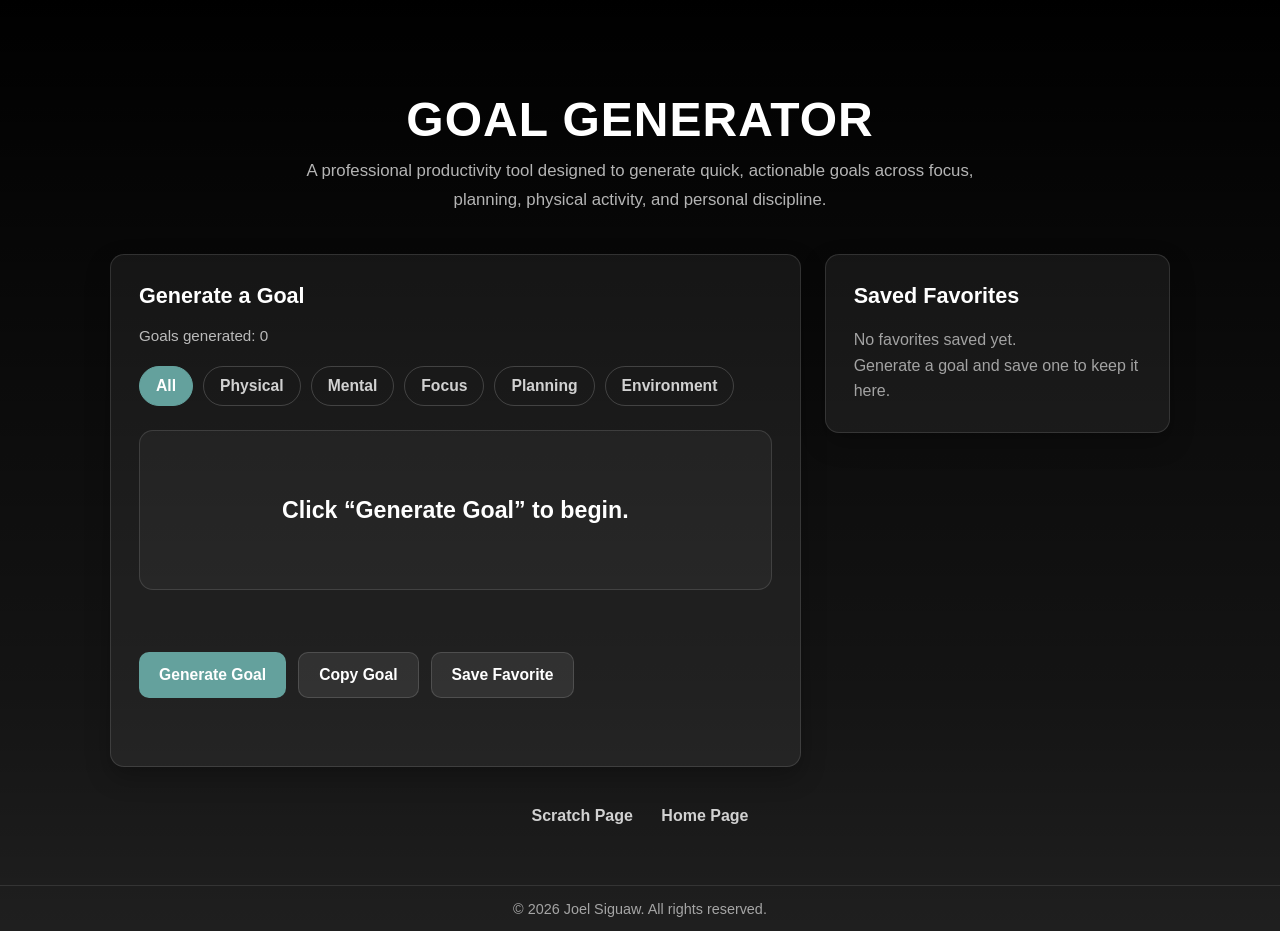
<file: ai-app.html>
<!DOCTYPE html>
<html lang="en">
<head>
    <meta charset="UTF-8">
    <meta name="viewport" content="width=device-width, initial-scale=1.0">
    <title>Goal Generator | Joel Siguaw</title>
    <style>
        * {
            box-sizing: border-box;
        }

        body {
            margin: 0;
            font-family: Arial, Helvetica, sans-serif;
            background: linear-gradient(to bottom, #000 0%, rgba(0, 0, 0, 0.92) 75%, rgba(0, 0, 0, 0.88) 100%);
            color: white;
            min-height: 100vh;
        }

        .container {
            max-width: 1100px;
            margin: 0 auto;
            padding: 60px 20px;
        }

        .hero {
            text-align: center;
            margin-bottom: 40px;
        }

        .hero h1 {
            font-size: 3rem;
            margin-bottom: 10px;
            text-transform: uppercase;
            letter-spacing: 1px;
        }

        .hero p {
            max-width: 700px;
            margin: 0 auto;
            color: rgba(255, 255, 255, 0.7);
            line-height: 1.7;
            font-size: 1.05rem;
        }

        .app-grid {
            display: grid;
            grid-template-columns: 2fr 1fr;
            gap: 24px;
            align-items: start;
        }

        .panel {
            background: rgba(255, 255, 255, 0.06);
            border: 1px solid rgba(255, 255, 255, 0.12);
            border-radius: 14px;
            padding: 28px;
            box-shadow: 0 10px 24px rgba(0, 0, 0, 0.25);
        }

        .panel h2 {
            margin-top: 0;
            margin-bottom: 18px;
            font-size: 1.35rem;
            color: white;
        }

        .stats {
            font-size: 0.95rem;
            color: rgba(255, 255, 255, 0.7);
            margin-bottom: 22px;
        }

        .category-buttons {
            display: flex;
            flex-wrap: wrap;
            gap: 10px;
            margin-bottom: 24px;
        }

        .category-btn {
            background: transparent;
            color: rgba(255, 255, 255, 0.8);
            border: 1px solid rgba(255, 255, 255, 0.18);
            padding: 10px 16px;
            border-radius: 999px;
            cursor: pointer;
            font-weight: 600;
            transition: all 0.25s ease;
        }

        .category-btn:hover,
        .category-btn.active {
            background-color: #64a19d;
            color: white;
            border-color: #64a19d;
        }

        .goal-box {
            min-height: 160px;
            background: rgba(255, 255, 255, 0.04);
            border: 1px solid rgba(255, 255, 255, 0.12);
            border-radius: 14px;
            padding: 28px;
            display: flex;
            align-items: center;
            justify-content: center;
            text-align: center;
            font-size: 1.45rem;
            font-weight: 700;
            line-height: 1.5;
            margin-bottom: 16px;
        }

        .goal-meta {
            min-height: 24px;
            color: rgba(255, 255, 255, 0.72);
            margin-bottom: 22px;
            text-align: center;
        }

        .button-row {
            display: flex;
            flex-wrap: wrap;
            gap: 12px;
        }

        button {
            border: none;
            border-radius: 10px;
            padding: 13px 20px;
            font-size: 0.98rem;
            font-weight: 700;
            cursor: pointer;
            transition: all 0.25s ease;
        }

        .primary-btn {
            background-color: #64a19d;
            color: white;
        }

        .primary-btn:hover {
            background-color: #78b4af;
            transform: translateY(-2px);
        }

        .secondary-btn {
            background-color: rgba(255, 255, 255, 0.08);
            color: white;
            border: 1px solid rgba(255, 255, 255, 0.14);
        }

        .secondary-btn:hover {
            background-color: rgba(255, 255, 255, 0.14);
            transform: translateY(-2px);
        }

        .message-box {
            margin-top: 16px;
            min-height: 24px;
            color: #d8f3dc;
            font-size: 0.95rem;
        }

        .favorites-list {
            display: flex;
            flex-direction: column;
            gap: 12px;
        }

        .favorite-item {
            background: rgba(255, 255, 255, 0.04);
            border: 1px solid rgba(255, 255, 255, 0.10);
            border-radius: 12px;
            padding: 14px;
            text-align: left;
        }

        .favorite-item p {
            margin: 0 0 10px 0;
            color: white;
            line-height: 1.5;
        }

        .favorite-actions {
            display: flex;
            gap: 8px;
            flex-wrap: wrap;
        }

        .favorite-actions button {
            font-size: 0.85rem;
            padding: 8px 12px;
        }

        .empty-state {
            color: rgba(255, 255, 255, 0.6);
            line-height: 1.6;
        }

        .nav-links {
            margin-top: 40px;
            text-align: center;
        }

        .nav-links a {
            color: rgba(255, 255, 255, 0.8);
            text-decoration: none;
            margin: 0 12px;
            font-weight: 700;
            transition: color 0.25s ease;
        }

        .nav-links a:hover {
            color: white;
            text-decoration: underline;
        }


        .footer {
            margin-top: 0px;
            padding: 0px;
            text-align: center;
            font-size: 0.9rem;
            color: rgba(255, 255, 255, 0.6);
            border-top: 1px solid rgba(255, 255, 255, 0.1); 
        }

        @media (max-width: 850px) {
            .app-grid {
                grid-template-columns: 1fr;
            }

            .hero h1 {
                font-size: 2.4rem;
            }

            .goal-box {
                font-size: 1.2rem;
                min-height: 140px;
            }
        }

    </style>
</head>
<body>
    <div class="container">
        <div class="hero">
            <h1>Goal Generator</h1>
            <p>
                A professional productivity tool designed to generate quick, actionable goals across focus, planning, physical activity, and personal discipline.
            </p>
        </div>

        <div class="app-grid">
            <div class="panel">
                <h2>Generate a Goal</h2>
                <div class="stats">
                    Goals generated: <span id="goalCount">0</span>
                </div>

                <div class="category-buttons">
                    <button class="category-btn active" onclick="setCategory('All', this)">All</button>
                    <button class="category-btn" onclick="setCategory('Physical', this)">Physical</button>
                    <button class="category-btn" onclick="setCategory('Mental', this)">Mental</button>
                    <button class="category-btn" onclick="setCategory('Focus', this)">Focus</button>
                    <button class="category-btn" onclick="setCategory('Planning', this)">Planning</button>
                    <button class="category-btn" onclick="setCategory('Environment', this)">Environment</button>
                </div>

                <div class="goal-box" id="goalBox">
                    Click “Generate Goal” to begin.
                </div>

                <div class="goal-meta" id="goalCategory"></div>

                <div class="button-row">
                    <button class="primary-btn" onclick="generateGoal()">Generate Goal</button>
                    <button class="secondary-btn" onclick="copyGoal()">Copy Goal</button>
                    <button class="secondary-btn" onclick="saveFavorite()">Save Favorite</button>
                </div>

                <div class="message-box" id="messageBox"></div>
            </div>

            <div class="panel">
                <h2>Saved Favorites</h2>
                <div id="favoritesContainer" class="favorites-list"></div>
            </div>
        </div>

        <div class="nav-links">
            <a href="fromscratch.html">Scratch Page</a>
            <a href="index.html">Home Page</a>
        </div>
    </div>

    <script>
        const goals = [
            { text: "Do 25 pushups right now.", category: "Physical" },
            { text: "Run or jog for 1 mile.", category: "Physical" },
            { text: "Do 50 bodyweight squats.", category: "Physical" },
            { text: "Drink a full glass of water and stretch for 5 minutes.", category: "Physical" },
            { text: "Go on a 10-minute walk without your phone.", category: "Mental" },
            { text: "Read for 10 minutes with full focus.", category: "Mental" },
            { text: "Spend 10 minutes outside and breathe deeply.", category: "Mental" },
            { text: "Text someone you care about and check in.", category: "Mental" },
            { text: "Put your phone away and focus on one task for 20 minutes.", category: "Focus" },
            { text: "Do one thing you have been procrastinating for 5 minutes.", category: "Focus" },
            { text: "Write down 3 goals for this week.", category: "Planning" },
            { text: "Review your budget or finances for 10 minutes.", category: "Planning" },
            { text: "Write one sentence about the life you want to build.", category: "Planning" },
            { text: "Clean your desk or workspace.", category: "Environment" },
            { text: "Organize one small part of your room.", category: "Environment" }
        ];

        let currentCategory = "All";
        let currentGoal = "";
        let currentGoalCategory = "";
        let goalCount = 0;

        function setCategory(category, buttonElement) {
            currentCategory = category;

            const buttons = document.querySelectorAll(".category-btn");
            buttons.forEach(button => button.classList.remove("active"));
            buttonElement.classList.add("active");

            document.getElementById("messageBox").textContent = "Category selected: " + category;
        }

        function generateGoal() {
            let filteredGoals = goals;

            if (currentCategory !== "All") {
                filteredGoals = goals.filter(goal => goal.category === currentCategory);
            }

            if (filteredGoals.length === 0) {
                document.getElementById("messageBox").textContent = "No goals found for this category.";
                return;
            }

            const randomIndex = Math.floor(Math.random() * filteredGoals.length);
            const randomGoal = filteredGoals[randomIndex];

            currentGoal = randomGoal.text;
            currentGoalCategory = randomGoal.category;
            goalCount++;

            document.getElementById("goalBox").textContent = currentGoal;
            document.getElementById("goalCategory").textContent = "Category: " + currentGoalCategory;
            document.getElementById("goalCount").textContent = goalCount;
            document.getElementById("messageBox").textContent = "";
        }

        function copyGoal() {
            if (!currentGoal) {
                document.getElementById("messageBox").textContent = "Generate a goal first.";
                return;
            }

            navigator.clipboard.writeText(currentGoal)
                .then(() => {
                    document.getElementById("messageBox").textContent = "Goal copied to clipboard.";
                })
                .catch(() => {
                    document.getElementById("messageBox").textContent = "Could not copy the goal.";
                });
        }

        function getFavorites() {
            const storedFavorites = localStorage.getItem("favoriteGoals");
            return storedFavorites ? JSON.parse(storedFavorites) : [];
        }

        function saveFavorites(favorites) {
            localStorage.setItem("favoriteGoals", JSON.stringify(favorites));
        }

        function saveFavorite() {
            if (!currentGoal) {
                document.getElementById("messageBox").textContent = "Generate a goal before saving.";
                return;
            }

            let favorites = getFavorites();

            const alreadySaved = favorites.some(goal => goal.text === currentGoal);

            if (alreadySaved) {
                document.getElementById("messageBox").textContent = "That goal is already saved.";
                return;
            }

            favorites.push({
                text: currentGoal,
                category: currentGoalCategory
            });

            saveFavorites(favorites);
            renderFavorites();
            document.getElementById("messageBox").textContent = "Favorite goal saved.";
        }

        function useFavorite(goalText, category) {
            currentGoal = goalText;
            currentGoalCategory = category;
            document.getElementById("goalBox").textContent = goalText;
            document.getElementById("goalCategory").textContent = "Category: " + category;
            document.getElementById("messageBox").textContent = "Favorite goal loaded.";
        }

        function deleteFavorite(goalText) {
            let favorites = getFavorites();
            favorites = favorites.filter(goal => goal.text !== goalText);
            saveFavorites(favorites);
            renderFavorites();
            document.getElementById("messageBox").textContent = "Favorite goal removed.";
        }

        function renderFavorites() {
            const favoritesContainer = document.getElementById("favoritesContainer");
            const favorites = getFavorites();

            if (favorites.length === 0) { 
                favoritesContainer.innerHTML = `
                    <div class="empty-state">
                        No favorites saved yet.<br>
                        Generate a goal and save one to keep it here.
                    </div>
                `;
                return;
            }

            favoritesContainer.innerHTML = "";

            favorites.forEach(goal => {
                const favoriteItem = document.createElement("div");
                favoriteItem.className = "favorite-item";

                favoriteItem.innerHTML = `
                    <p>${goal.text}</p>
                    <div class="favorite-actions">
                        <button class="secondary-btn" onclick='useFavorite(${JSON.stringify(goal.text)}, ${JSON.stringify(goal.category)})'>Use</button>
                        <button class="secondary-btn" onclick='deleteFavorite(${JSON.stringify(goal.text)})'>Delete</button>
                    </div>
                `;

                favoritesContainer.appendChild(favoriteItem);
            });
        }

        renderFavorites();
    </script>
    <footer class="footer">
        <p>© 2026 Joel Siguaw. All rights reserved.</p>
    </footer>

</body>
</html>
</file>
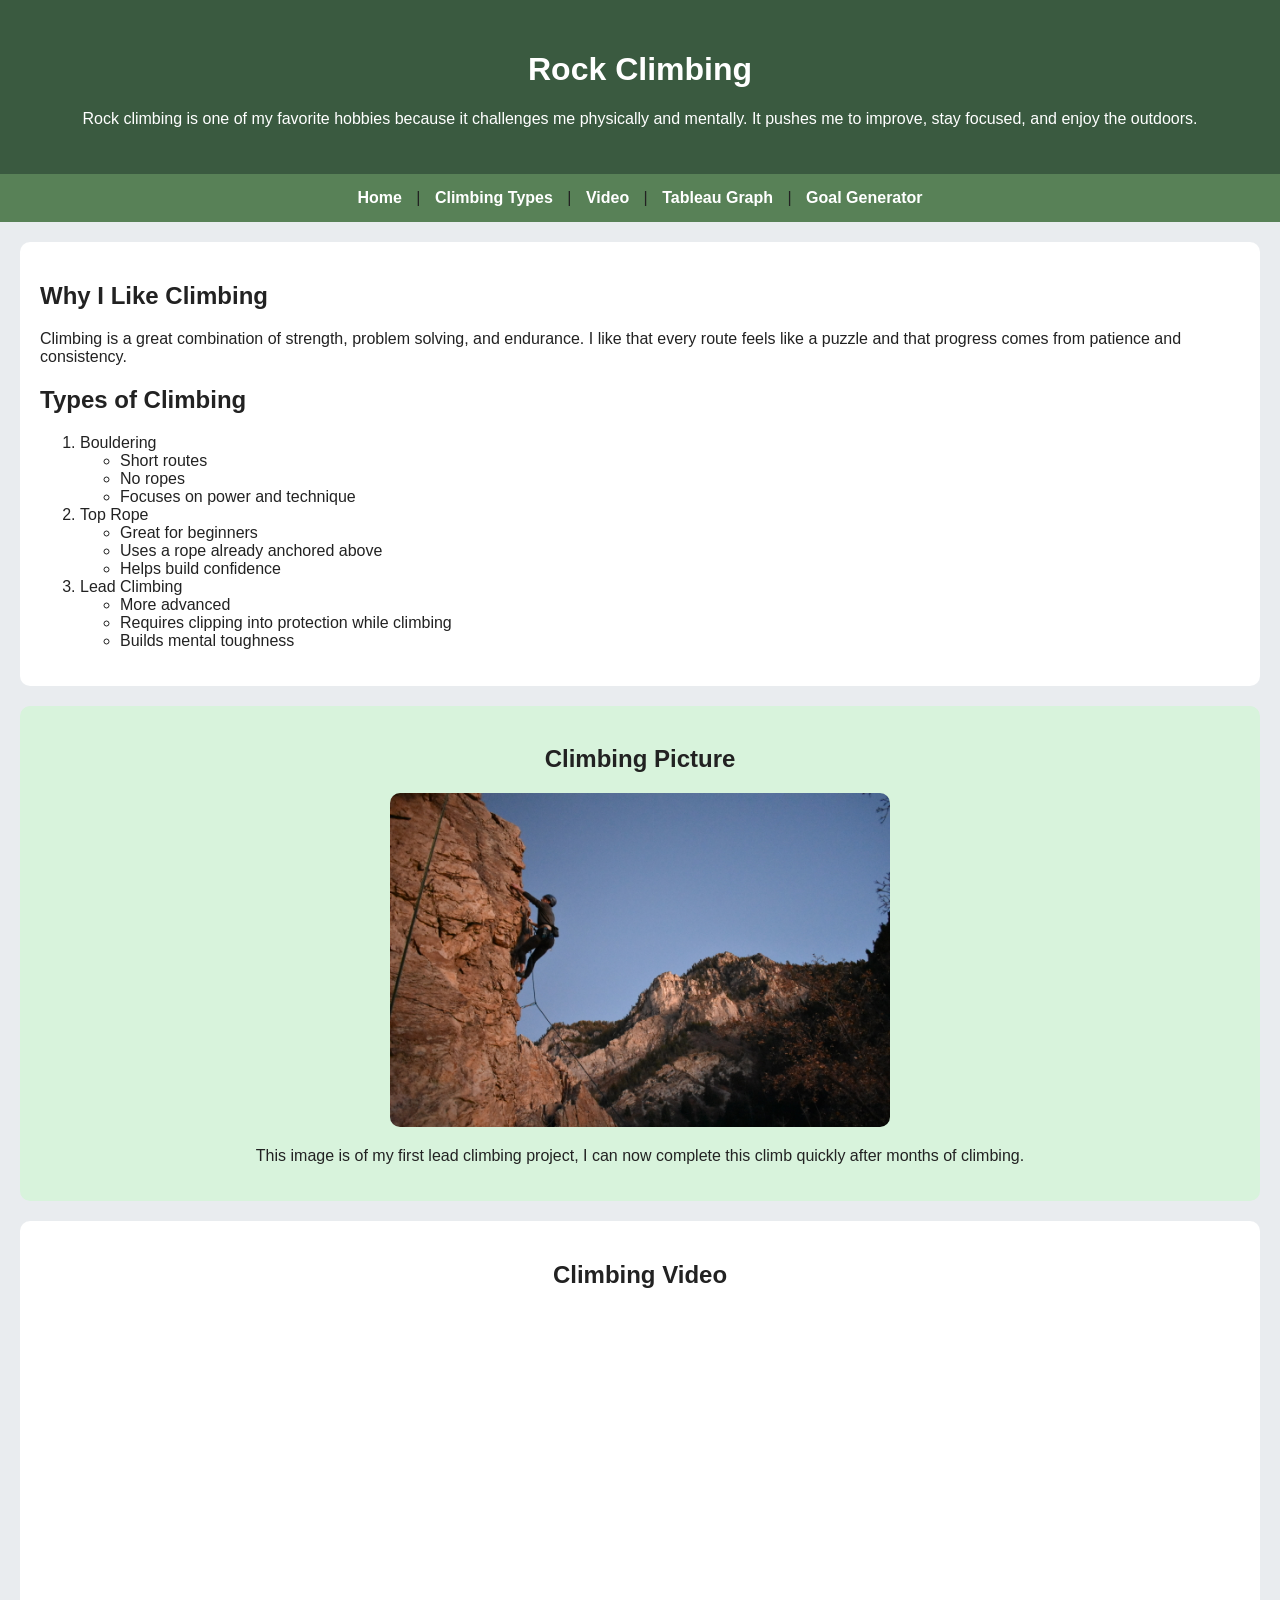
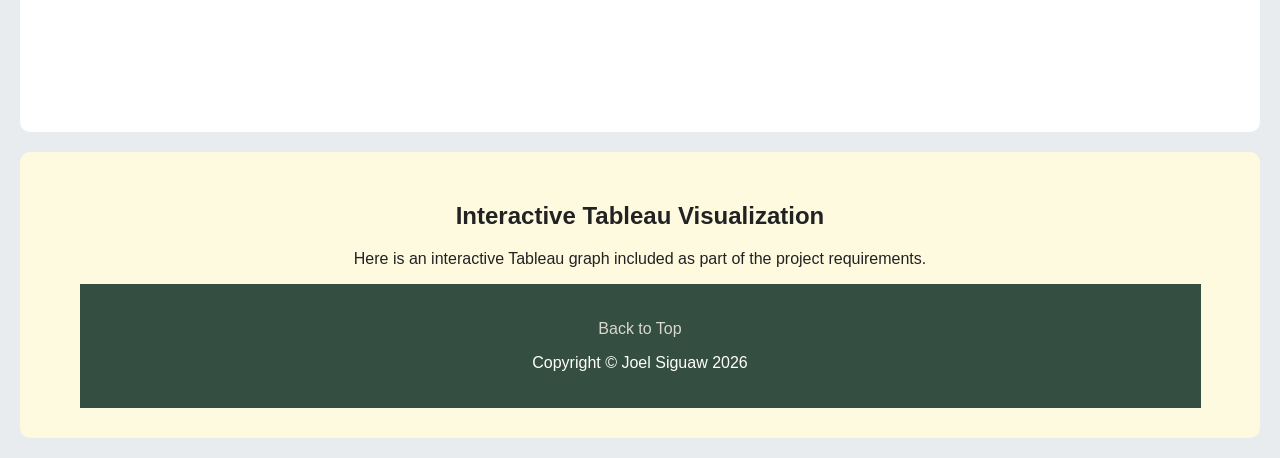
<file: fromscratch.html>
<!DOCTYPE html>
<html lang="en">
<head>
    <meta charset="UTF-8">
    <meta name="viewport" content="width=device-width, initial-scale=1.0">
    <title>Rock Climbing</title>
    <link rel="stylesheet" href="./css/mystyles.css">
</head>
<body>

    <div class="header">
        <h1 id="top">Rock Climbing</h1>
        <p>Rock climbing is one of my favorite hobbies because it challenges me physically and mentally. It pushes me to improve, stay focused, and enjoy the outdoors.</p>
    </div>

    <div class="nav">
        <a href="index.html">Home</a> |
        <a href="#types">Climbing Types</a> |
        <a href="#video">Video</a> |
        <a href="#tableau">Tableau Graph</a> |
        <a href="ai-app.html">Goal Generator</a>
    </div>

    <div class="content">
        <h2>Why I Like Climbing</h2>
        <p>
            Climbing is a great combination of strength, problem solving, and endurance. 
            I like that every route feels like a puzzle and that progress comes from patience and consistency.
        </p>

        <h2 id="types">Types of Climbing</h2>
        <ol>
            <li>Bouldering
                <ul>
                    <li>Short routes</li>
                    <li>No ropes</li>
                    <li>Focuses on power and technique</li>
                </ul>
            </li>
            <li>Top Rope
                <ul>
                    <li>Great for beginners</li>
                    <li>Uses a rope already anchored above</li>
                    <li>Helps build confidence</li>
                </ul>
            </li>
            <li>Lead Climbing
                <ul>
                    <li>More advanced</li>
                    <li>Requires clipping into protection while climbing</li>
                    <li>Builds mental toughness</li>
                </ul>
            </li>
        </ol>
    </div>

    <div class="image-section">
        <h2>Climbing Picture</h2>
        <img src="assets/img/climbing-image-01.JPG" alt="Rock climbing on a wall">
        <p>This image is of my first lead climbing project, I can now complete this climb quickly after months of climbing.</p>
    </div>

    <div class="video-section" id="video">
        <h2>Climbing Video</h2>
        <iframe width="560" height="315" 
            src="https://www.youtube.com/embed/ep-xRQDTiOg?si=IvinhyLdRH3w6Qgr" 
            title="YouTube video player" 
            frameborder="0" allow="accelerometer; autoplay; clipboard-write; encrypted-media; gyroscope; picture-in-picture; web-share" 
            referrerpolicy="strict-origin-when-cross-origin" allowfullscreen>
        </iframe>
    </div>

    <div class="tableau-section" id="tableau">
        <h2>Interactive Tableau Visualization</h2>
        <p>Here is an interactive Tableau graph included as part of the project requirements.</p>
            <div class="tableau-wrapper">
                <div class='tableauPlaceholder' id='viz1776306820387' style='position: relative'><noscript><a href='#'><img alt='RockClimbing Gyms By State ' 
                    src='https:&#47;&#47;public.tableau.com&#47;static&#47;images&#47;8J&#47;8JSF2NYY2&#47;1_rss.png' style='border: none' /></a></noscript><object class='tableauViz'  
                    style='display:none;'><param name='host_url' value='https%3A%2F%2Fpublic.tableau.com%2F' /> <param name='embed_code_version' value='3' /> <param name='path' 
                    value='shared&#47;8JSF2NYY2' /> <param name='toolbar' value='yes' /><param name='static_image' 
                    value='https:&#47;&#47;public.tableau.com&#47;static&#47;images&#47;8J&#47;8JSF2NYY2&#47;1.png' /> <param 
                    name='animate_transition' value='yes' /><param name='display_static_image' value='yes' /><param name='display_spinner' value='yes' /><param 
                    name='display_overlay' value='yes' /><param name='display_count' value='yes' /><param name='language' value='en-US' /></object></div>                
                    <script type='text/javascript'>                    
                    var divElement = document.getElementById('viz1776306820387');                    
                    var vizElement = divElement.getElementsByTagName('object')[0];                    
                    vizElement.style.width='100%';vizElement.style.height=(divElement.offsetWidth*0.75)+'px';                    
                    var scriptElement = document.createElement('script');                    
                    scriptElement.src = 'https://public.tableau.com/javascripts/api/viz_v1.js';                    
                    vizElement.parentNode.insertBefore(scriptElement, vizElement);                
                    </script>

    <div class="footer">
        <p><a href="#top">Back to Top</a></p>
        <p>Copyright &copy; Joel Siguaw 2026</p>
    </div>
</body>
</html>
</file>
<file: css/mystyles.css>
body {
    background-color: #e9ecef;
    font-family: Arial, Helvetica, sans-serif;
    color: #222;
    margin: 0;
    padding: 0;
}

.header {
    background-color: #3a5a40;
    color: white;
    text-align: center;
    padding: 30px;
}

.nav {
    background-color: #588157;
    text-align: center;
    padding: 15px;
}

.nav a {
    color: white;
    text-decoration: none;
    font-weight: bold;
    margin: 0 10px;
}

.content {
    background-color: white;
    margin: 20px;
    padding: 20px;
    border-radius: 10px;
}

.image-section {
    background-color: #d8f3dc;
    margin: 20px;
    padding: 20px;
    text-align: center;
    border-radius: 10px;
}

.image-section img {
    width: 60%;
    max-width: 500px;
    border-radius: 10px;
}

.video-section {
    background-color: white;
    margin: 20px;
    padding: 20px;
    text-align: center;
    border-radius: 10px;
}

.tableau-section {
    background-color: #fefae0;
    margin: 20px;
    padding: 30px;
    border-radius: 10px;
    text-align: center;
}

.footer {
    background-color: #344e41;
    color: white;
    text-align: center;
    padding: 20px;
}

.footer a {
    color: #dad7cd;
    text-decoration: none;
}

.video-section iframe {
    width: 100%;
    max-width: 700px;
    height: 400px;
    border-radius: 10px;
}

.tableau-wrapper {
    width: 95%;
    max-width: 5000px;
    margin: 0px auto;
    overflow: hidden;
}
</file>
